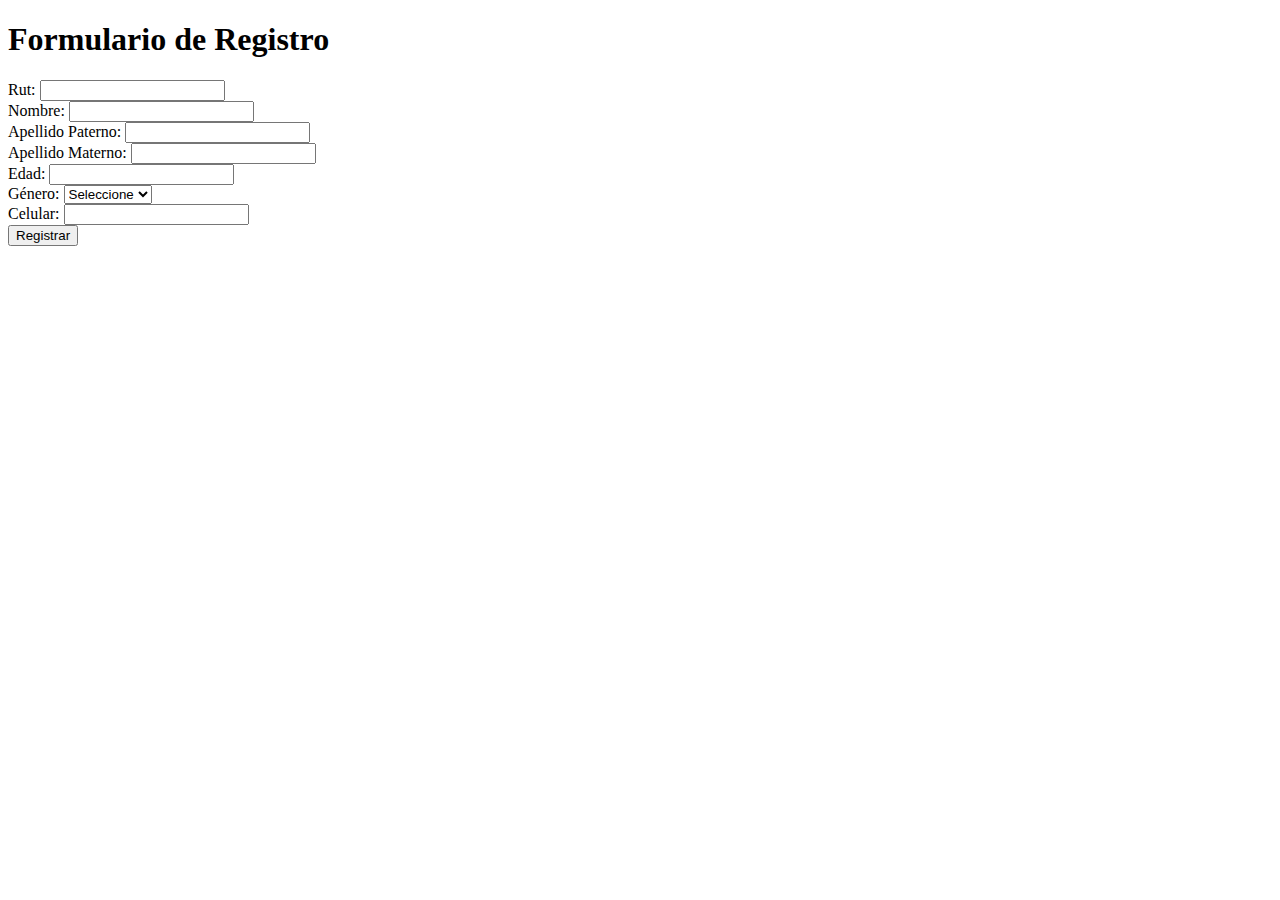
<file: actividadjquery/index.html>
<!DOCTYPE html>
<html lang="es">
<head>
    <meta charset="UTF-8">
    <meta name="viewport" content="width=device-width, initial-scale=1.0">
    <title>Formulario de Registro</title>
    <script src="https://code.jquery.com/jquery-3.7.1.min.js"></script>
    <script src="validaciones.js"></script>
</head>
<body>
    <h1>Formulario de Registro</h1>
    <form id="registroForm">
        <label for="rut">Rut:</label>
        <input type="text" id="rut" name="rut"><br>

        <label for="nombre">Nombre:</label>
        <input type="text" id="nombre" name="nombre"><br>

        <label for="apellidoPaterno">Apellido Paterno:</label>
        <input type="text" id="apellidoPaterno" name="apellidoPaterno"><br>

        <label for="apellidoMaterno">Apellido Materno:</label>
        <input type="text" id="apellidoMaterno" name="apellidoMaterno"><br>

        <label for="edad">Edad:</label>
        <input type="number" id="edad" name="edad"><br>

        <label for="genero">Género:</label>
        <select id="genero" name="genero">
            <option value="">Seleccione</option>
            <option value="masculino">Masculino</option>
            <option value="femenino">Femenino</option>
            <option value="otro">Otro</option>
        </select><br>

        <label for="celular">Celular:</label>
        <input type="text" id="celular" name="celular"><br>

        <button type="submit">Registrar</button>
    </form>
</body>
</html>
</file>
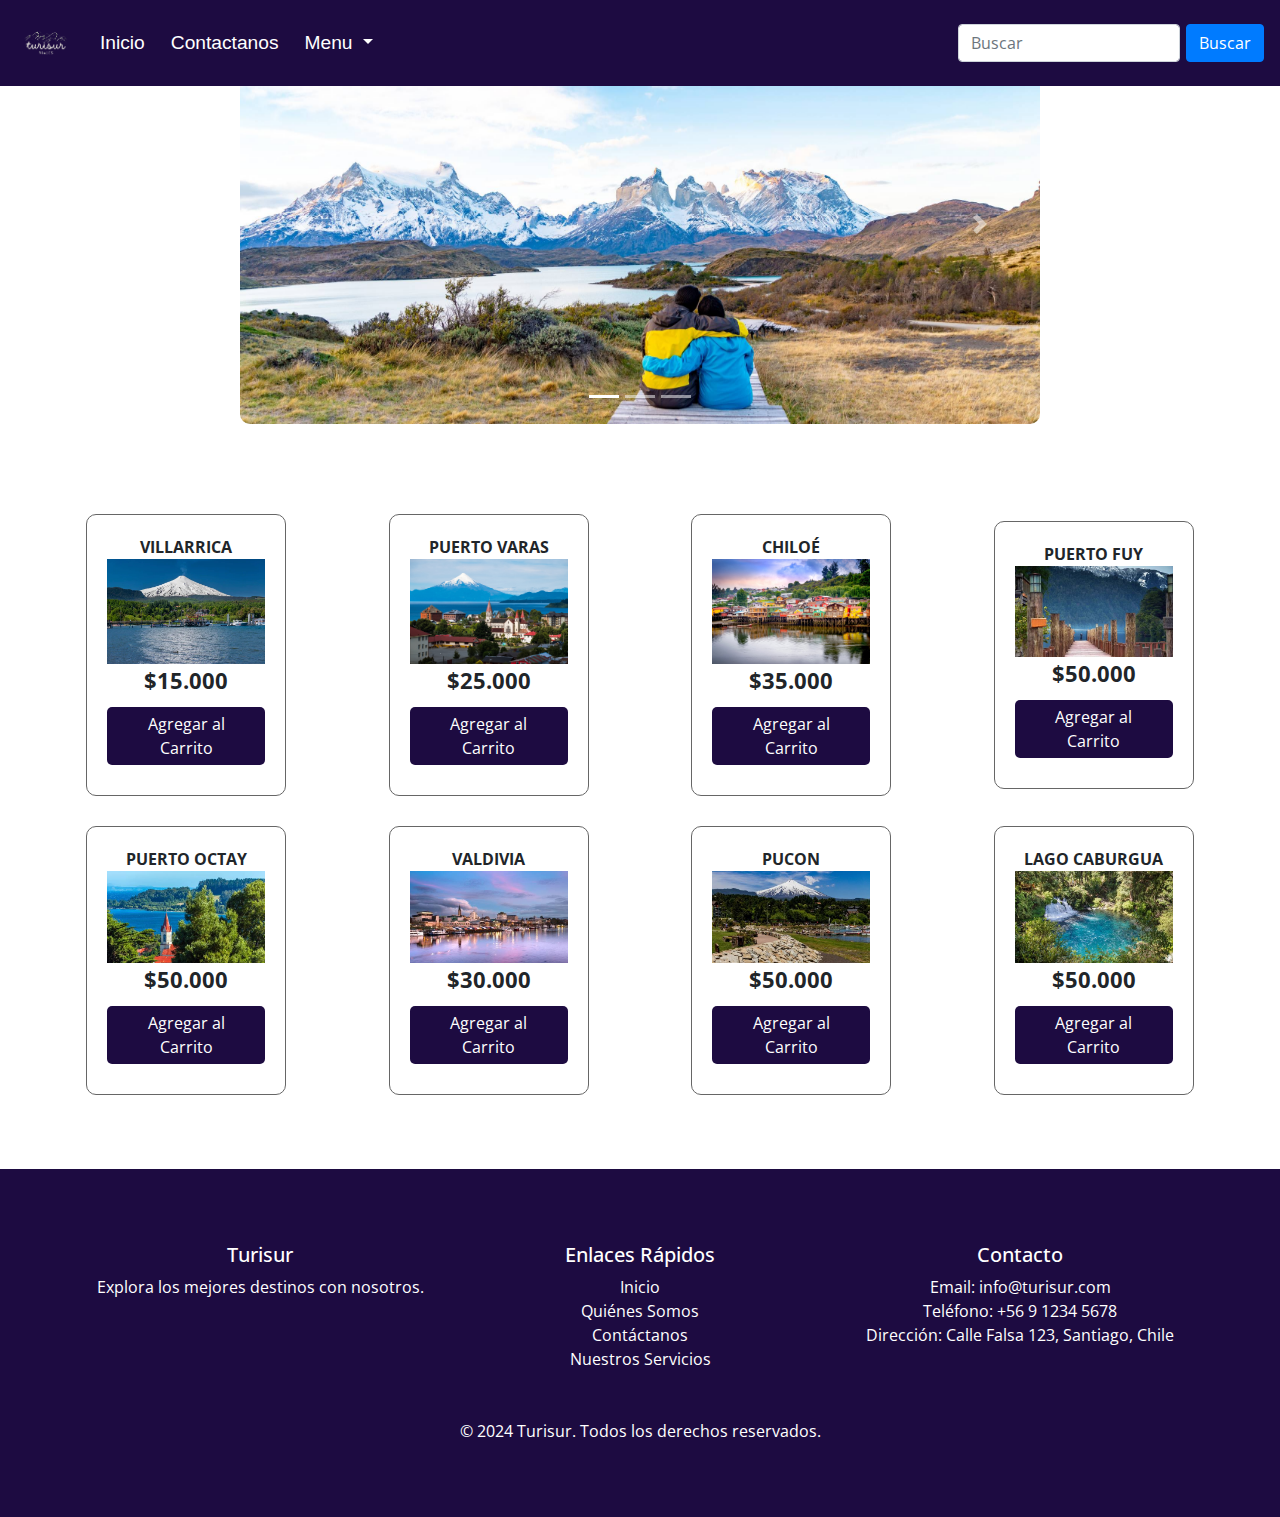
<file: Prueba2-turismoextremo/index.html>
<!DOCTYPE html>
<html lang="es">
<head>
    <meta charset="UTF-8">
    <meta http-equiv="X-UA-Compatible" content="IE=edge">
    <meta name="viewport" content="width=device-width, initial-scale=1.0">
    <link rel="stylesheet" href="https://cdnjs.cloudflare.com/ajax/libs/font-awesome/6.2.1/css/all.min.css" integrity="sha512-MV7K8+y+gLIBoVD59lQIYicR65iaqukzvf/nwasF0nqhPay5w/9lJmVM2hMDcnK1OnMGCdVK+iQrJ7lzPJQd1w==" crossorigin="anonymous" referrerpolicy="no-referrer" />
    <link rel="stylesheet" href="estilo.css">
    <script src="app.js" async></script>
    <link rel="stylesheet" href="https://stackpath.bootstrapcdn.com/bootstrap/4.5.2/css/bootstrap.min.css">
    <script src="https://code.jquery.com/jquery-3.5.1.min.js"></script>
    <script src="https://stackpath.bootstrapcdn.com/bootstrap/4.5.2/js/bootstrap.bundle.min.js"></script>
    <title>Turisur | </title>
</head>
<script>
        $(document).ready(function(){
            $('.carousel').carousel({
                interval: 3000, 
                ride: 'carousel' 
            });
        });
</script>
<body>
    <header>
        <!--Barra de Navegación-->
        <nav class="navbar navbar-expand-lg navbar-light bg-blue fixed-top">
            <a class="navbar-brand text-white" href="index.html">
                <img src="imagenes/logo-epico.png" width="60" height="60" class="d-inline-block align-top" alt="">
            </a>
            <ul class="navbar-nav me-auto mb-2 mb-lg-0">
                <li class="nav-item">
                    <a class="nav-link active text-white" aria-current="page" href="index.html">Inicio</a>
                </li>
                <li class="nav-item">
                    <a class="nav-link text-white" href="contactanos.html">Contactanos</a>
                </li>
                <li class="nav-item dropdown">
                    <a class="nav-link dropdown-toggle text-white" href="#" role="button" data-bs-toggle="dropdown" aria-expanded="false">
                        Menu
                    </a>
                    <ul class="dropdown-menu">
                        <li><a class="dropdown-item" href="quienesomos.html">Quienes Somos</a></li>
                        <li><a class="dropdown-item" href="nuestroservicios.html">Nuestros servicios</a></li>
                       
                    </ul>
                </li>
            </ul>
            <form class="d-flex ml-auto" role="search">
                <input class="form-control me-2" type="search" placeholder="Buscar" aria-label="Buscar">
                <button class="btn btn-primary" style="margin-left: 2%;" type="submit">Buscar</button>
            </form>
        </nav>
        
        
    </header>
    <div class="container mt-4">
        <div id="carouselMainIndicators1" class="carousel slide" data-ride="carousel1">
            <ol class="carousel-indicators">
                <li data-target="#carouselMainIndicators1" data-slide-to="0" class="active"></li>
                <li data-target="#carouselMainIndicators1" data-slide-to="1"></li>
                <li data-target="#carouselMainIndicators1" data-slide-to="2"></li>
            </ol>
            <div class="carousel-inner">
                <div class="carousel-item active">
                    <img class="d-block w-100" src="imagenes/estaciones-en-chile.jpeg" alt="First slide">
                </div>
                <div class="carousel-item">
                    <img class="d-block w-100" src="imagenes/post_thumbnail-6d6d897d6dcea99ac6d3acb1c4e69c1d.jpeg" alt="Second slide">
                </div>
                <div class="carousel-item">
                    <img class="d-block w-100" src="imagenes/carretera-austral_prin-min.jpg" alt="Third slide">
                </div>
            </div>
            <a class="carousel-control-prev" href="#carouselMainIndicators1" role="button" data-slide="prev">
                <span class="carousel-control-prev-icon" aria-hidden="true"></span>
                <span class="sr-only">Anterior</span>
            </a>
            <a class="carousel-control-next" href="#carouselMainIndicators1" role="button" data-slide="next">
                <span class="carousel-control-next-icon" aria-hidden="true"></span>
                <span class="sr-only">Siguiente</span>
            </a>
        </div>
    </div>
    <section class="contenedor">
        <!-- Contenedor de elementos -->
        <div class="contenedor-items">
            <div class="item">
                <span class="titulo-item">Villarrica</span>
                <img src="imagenes/villarrrica.jpg" alt="" class="img-item">
                <span class="precio-item">$15.000</span>
                <button class="boton-item">Agregar al Carrito</button>
            </div>
            <div class="item">
                <span class="titulo-item">Puerto Varas</span>
                <img src="imagenes/puerto-varas_prin-min.jpg" alt="" class="img-item">
                <span class="precio-item">$25.000</span>
                <button class="boton-item">Agregar al Carrito</button>
            </div>
            <div class="item">
                <span class="titulo-item">Chiloé</span>
                <img src="imagenes/Isla-de-Chiloé.jpg" alt="" class="img-item">
                <span class="precio-item">$35.000</span>
                <button class="boton-item">Agregar al Carrito</button>
            </div>
            <div class="item">
                <span class="titulo-item">Puerto Fuy</span>
                <img src="imagenes/puetof.jpg" alt="" class="img-item">
                <span class="precio-item">$50.000</span>
                <button class="boton-item">Agregar al Carrito</button>
            </div>
            <div class="item">
                <span class="titulo-item">Puerto Octay</span>
                <img src="imagenes/licensed-image (1).jpg" alt="" class="img-item">
                <span class="precio-item">$50.000</span>
                <button class="boton-item">Agregar al Carrito</button>
            </div>
            <div class="item">
                <span class="titulo-item">Valdivia</span>
                <img src="imagenes/valdivia.jpg" alt="" class="img-item">
                <span class="precio-item">$30.000</span>
                <button class="boton-item">Agregar al Carrito</button>
            </div>
            <div class="item">
                <span class="titulo-item">Pucon</span>
                <img src="imagenes/pucon.jpg" alt="" class="img-item">
                <span class="precio-item">$50.000</span>
                <button class="boton-item">Agregar al Carrito</button>
            </div>
            <div class="item">
                <span class="titulo-item">Lago Caburgua</span>
                <img src="imagenes/lagocaburgua.jpg" alt="" class="img-item">
                <span class="precio-item">$50.000</span>
                <button class="boton-item">Agregar al Carrito</button>
            </div>
        </div>
        <!-- Carrito de Compras -->
        <div class="carrito" id="carrito">
            <div class="header-carrito">
                <h2 class="text-white">Tu Carrito</h2>
            </div>

            <div class="carrito-items">
            </div>
            <div class="carrito-total">
                <div class="fila">
                    <strong>Tu Total</strong>
                    <span class="carrito-precio-total">
                        $120.000,00
                    </span>
                </div>
                <button class="btn-pagar">Pagar <i class="fa-solid fa-bag-shopping"></i> </button>
            </div>
        </div>
    </section>

    <footer class="text-white text-center py-4">
        <div class="container">
            <div class="row">
                <div class="col-md-4 mb-3">
                    <h5>Turisur</h5>
                    <p>Explora los mejores destinos con nosotros.</p>
                </div>
                <div class="col-md-4 mb-3">
                    <h5>Enlaces Rápidos</h5>
                    <ul class="list-unstyled">
                        <li><a href="index.html" class="text-white">Inicio</a></li>
                        <li><a href="quienesomos.html" class="text-white">Quiénes Somos</a></li>
                        <li><a href="contactanos.html" class="text-white">Contáctanos</a></li>
                        <li><a href="nuestroservicios.html" class="text-white">Nuestros Servicios</a></li>
                    </ul>
                </div>
                <div class="col-md-4 mb-3">
                    <h5>Contacto</h5>
                    <ul class="list-unstyled">
                        <li>Email: info@turisur.com</li>
                        <li>Teléfono: +56 9 1234 5678</li>
                        <li>Dirección: Calle Falsa 123, Santiago, Chile</li>
                    </ul>
                    <div class="mt-3">
                        <a href="#" class="text-white mr-2"><i class="fab fa-facebook-f"></i></a>
                        <a href="#" class="text-white mr-2"><i class="fab fa-twitter"></i></a>
                        <a href="#" class="text-white mr-2"><i class="fab fa-instagram"></i></a>
                    </div>
                </div>
            </div>
            <div class="mt-3">
                <p class="mb-0">© 2024 Turisur. Todos los derechos reservados.</p>
            </div>
        </div>
    </footer>
</body>
</html>
</file>
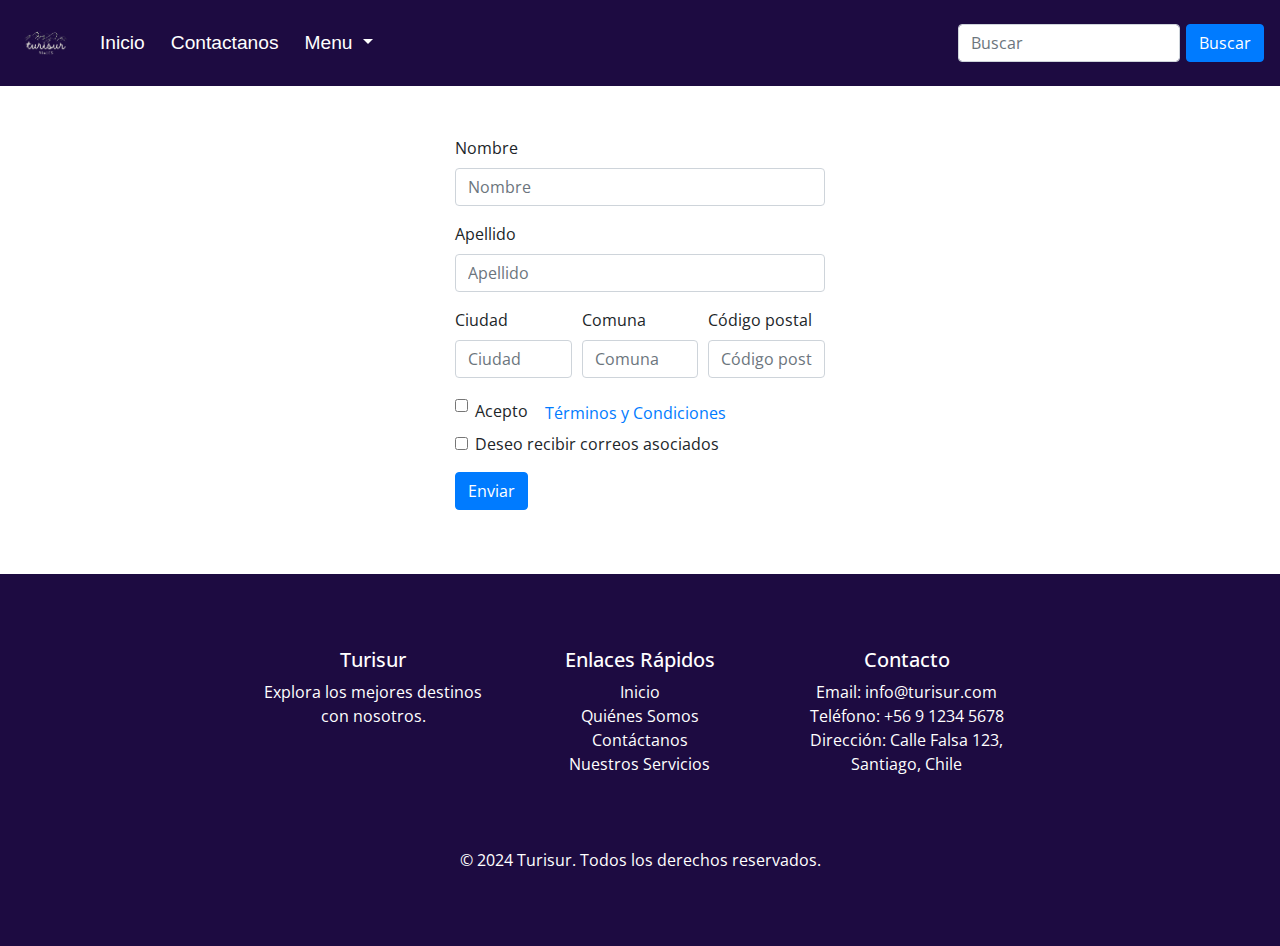
<file: Prueba2-turismoextremo/contactanos.html>
<!DOCTYPE html>
<html lang="es">
<head>
    <meta charset="UTF-8">
    <meta name="viewport" content="width=device-width, initial-scale=1.0">
    <title>Turismo Extremo Sur</title>
    <link rel="stylesheet" href="https://stackpath.bootstrapcdn.com/bootstrap/4.5.2/css/bootstrap.min.css">
    <script src="https://code.jquery.com/jquery-3.5.1.min.js"></script>
    <script src="https://stackpath.bootstrapcdn.com/bootstrap/4.5.2/js/bootstrap.min.js"></script>
    <link rel="stylesheet" href="estilo.css">
    <script src="app.js"></script>
</head>
<body>
<!-- Barra de navegación -->
<nav class="navbar navbar-expand-lg navbar-light bg-blue">
  <a class="navbar-brand text-white" href="index.html">
      <img src="imagenes/logo-epico.png" width="60" height="60" class="d-inline-block align-top" alt="" >
  </a>
  <ul class="navbar-nav me-auto mb-2 mb-lg-0">
      <li class="nav-item">
          <a class="nav-link active text-white" aria-current="page" href="index.html">Inicio</a>
      </li>
      <li class="nav-item">
          <a class="nav-link text-white" href="contactanos.html">Contactanos</a>
      </li>
      <li class="nav-item dropdown">
          <a class="nav-link dropdown-toggle text-white" href="#" role="button" data-bs-toggle="dropdown" aria-expanded="false">
              Menu
          </a>
          <ul class="dropdown-menu">
              <li><a class="dropdown-item" href="quienesomos.html">Quienes Somos</a></li>
              <li><a class="dropdown-item" href="nuestroservicios.html">Nuestros servicios</a></li>
              
          </ul>
      </li>
  </ul>
  <form class="d-flex ml-auto" role="search">
      <input class="form-control me-2" type="search" placeholder="Buscar" aria-label="Buscar">
      <button class="btn btn-primary" style="margin-left: 2%;" type="submit">Buscar</button>
  </form>
</nav>

<div class="container">
  <div class="row justify-content-center">
      <div class="col-md-6 ">
          <form id="formulario" class="needs-validation" novalidate>
              <div class="form-row">
                  <div class="col-md-12 mb-3">
                      <label for="validationCustom01">Nombre</label>
                      <input type="text" class="form-control" id="validationCustom01" placeholder="Nombre" required>
                      <div class="valid-feedback">
                        👍
                      </div>
                      <div class="invalid-feedback">
                          Por favor, ingrese su nombre.
                      </div>
                  </div>
                  <div class="col-md-12 mb-3">
                      <label for="validationCustom02">Apellido</label>
                      <input type="text" class="form-control" id="validationCustom02" placeholder="Apellido" required>
                      <div class="valid-feedback">
                        👍
                      </div>
                      <div class="invalid-feedback">
                          Por favor, ingrese su apellido.
                      </div>
                  </div>
              </div>
              <div class="form-row">
                  <div class="col-md-4 mb-3">
                      <label for="validationCustom03">Ciudad</label>
                      <input type="text" class="form-control" id="validationCustom03" placeholder="Ciudad" required>
                      <div class="invalid-feedback">
                          Por favor, coloque una ciudad válida.
                      </div>
                  </div>
                  <div class="col-md-4 mb-3">
                      <label for="validationCustom04">Comuna</label>
                      <input type="text" class="form-control" id="validationCustom04" placeholder="Comuna" required>
                      <div class="invalid-feedback">
                          Por favor, coloque una comuna válida.
                      </div>
                  </div>
                  <div class="col-md-4 mb-3">
                      <label for="validationCustom05">Código postal</label>
                      <input type="text" class="form-control" id="validationCustom05" placeholder="Código postal" required>
                      <div class="invalid-feedback">
                          Código postal inválido.
                      </div>
                  </div>
              </div>
              <div class="form-group">
                  <div class="form-check">
                      <input type="checkbox" class="form-check-input" id="invalidCheck" required>
                      <label class="form-check-label" for="invalidCheck">
                          Acepto <button class="btn text-primary" type="button" onclick="openModal()">Términos y Condiciones</button>
                      </label>
                      <div class="invalid-feedback">
                          Necesitas aceptar los términos y condiciones.
                      </div>
                  </div>
                  <div class="form-check">
                      <input type="checkbox" class="form-check-input" id="receiveCheck">
                      <label class="form-check-label" for="receiveCheck">
                          Deseo recibir correos asociados
                      </label>
                  </div>
              </div>
              <button class="btn btn-primary" type="submit">Enviar</button>
          </form>
      </div>
  </div>
</div>

<div id="myModal" class="modal">
  <div class="modal-content">
      <h2>Términos y Condiciones</h2>
      <p>Bienvenido/a a nuestra plataforma. Antes de utilizar nuestros servicios, te invitamos a leer detenidamente los siguientes términos y condiciones. Al acceder y utilizar nuestro sitio web, aplicaciones móviles o cualquier otro servicio que ofrecemos, aceptas cumplir con estas condiciones. Si no estás de acuerdo con alguno de los términos, te recomendamos que no continúes utilizando nuestros servicios.</p>
      <p>1. Propiedad Intelectual: Todos los contenidos, logotipos, marcas registradas, imágenes y demás elementos presentes en nuestra plataforma son propiedad exclusiva de nuestra empresa o de terceros con los que tenemos acuerdos. Queda prohibida su reproducción, distribución o uso no autorizado.</p>
      <p>2. Uso Adecuado: Al utilizar nuestros servicios, te comprometes a no realizar actividades ilegales, fraudulentas o que puedan afectar la seguridad de otros usuarios. No podrás utilizar nuestra plataforma para difamar, acosar o perjudicar a terceros.</p>
      <p>3. Privacidad y Protección de Datos: Respetamos tu privacidad. Consulta nuestra política de privacidad para conocer cómo recopilamos, utilizamos y protegemos tus datos personales.</p> 
      <button class="btn btn-primary" type="button" onclick="closeModal()">Cerrar</button>
  </div>
</div>

<script>
  // Función para abrir la ventana emergente
  function openModal() {
      document.getElementById("myModal").style.display = "block";
  }

  // Función para cerrar la ventana emergente
  function closeModal() {
      document.getElementById("myModal").style.display = "none";
  }

  $(document).ready(function() {
    $('#formulario').on('submit', function(event) {
      // Evitar el envío del formulario si no es válido
      if (this.checkValidity() === false) {
        event.preventDefault();
        event.stopPropagation();
      }
      // Añadir clase de validación a los campos
      $(this).addClass('was-validated');
    });

    // Validación personalizada para el formulario
    $('input').each(function() {
      $(this).on('input', function() {
        if (this.checkValidity() === true) {
          $(this).removeClass('is-invalid').addClass('is-valid');
        } else {
          $(this).removeClass('is-valid').addClass('is-invalid');
        }
      });
    });

    $('#invalidCheck').on('change', function() {
      if (this.checkValidity() === true) {
        $(this).removeClass('is-invalid').addClass('is-valid');
      } else {
        $(this).removeClass('is-valid').addClass('is-invalid');
      }
    });
  });
</script>

<footer class="text-white text-center py-4">
    <div class="container">
        <div class="row">
            <div class="col-md-4 mb-3">
                <h5>Turisur</h5>
                <p>Explora los mejores destinos con nosotros.</p>
            </div>
            <div class="col-md-4 mb-3">
                <h5>Enlaces Rápidos</h5>
                <ul class="list-unstyled">
                    <li><a href="index.html" class="text-white">Inicio</a></li>
                    <li><a href="quienesomos.html" class="text-white">Quiénes Somos</a></li>
                    <li><a href="contactanos.html" class="text-white">Contáctanos</a></li>
                    <li><a href="nuestroservicios.html" class="text-white">Nuestros Servicios</a></li>
                </ul>
            </div>
            <div class="col-md-4 mb-3">
                <h5>Contacto</h5>
                <ul class="list-unstyled">
                    <li>Email: info@turisur.com</li>
                    <li>Teléfono: +56 9 1234 5678</li>
                    <li>Dirección: Calle Falsa 123, Santiago, Chile</li>
                </ul>
                <div class="mt-3">
                    <a href="#" class="text-white mr-2"><i class="fab fa-facebook-f"></i></a>
                    <a href="#" class="text-white mr-2"><i class="fab fa-twitter"></i></a>
                    <a href="#" class="text-white mr-2"><i class="fab fa-instagram"></i></a>
                </div>
            </div>
        </div>
        <div class="mt-3">
            <p class="mb-0">© 2024 Turisur. Todos los derechos reservados.</p>
        </div>
    </div>
</footer>
</body>
</html>
</file>
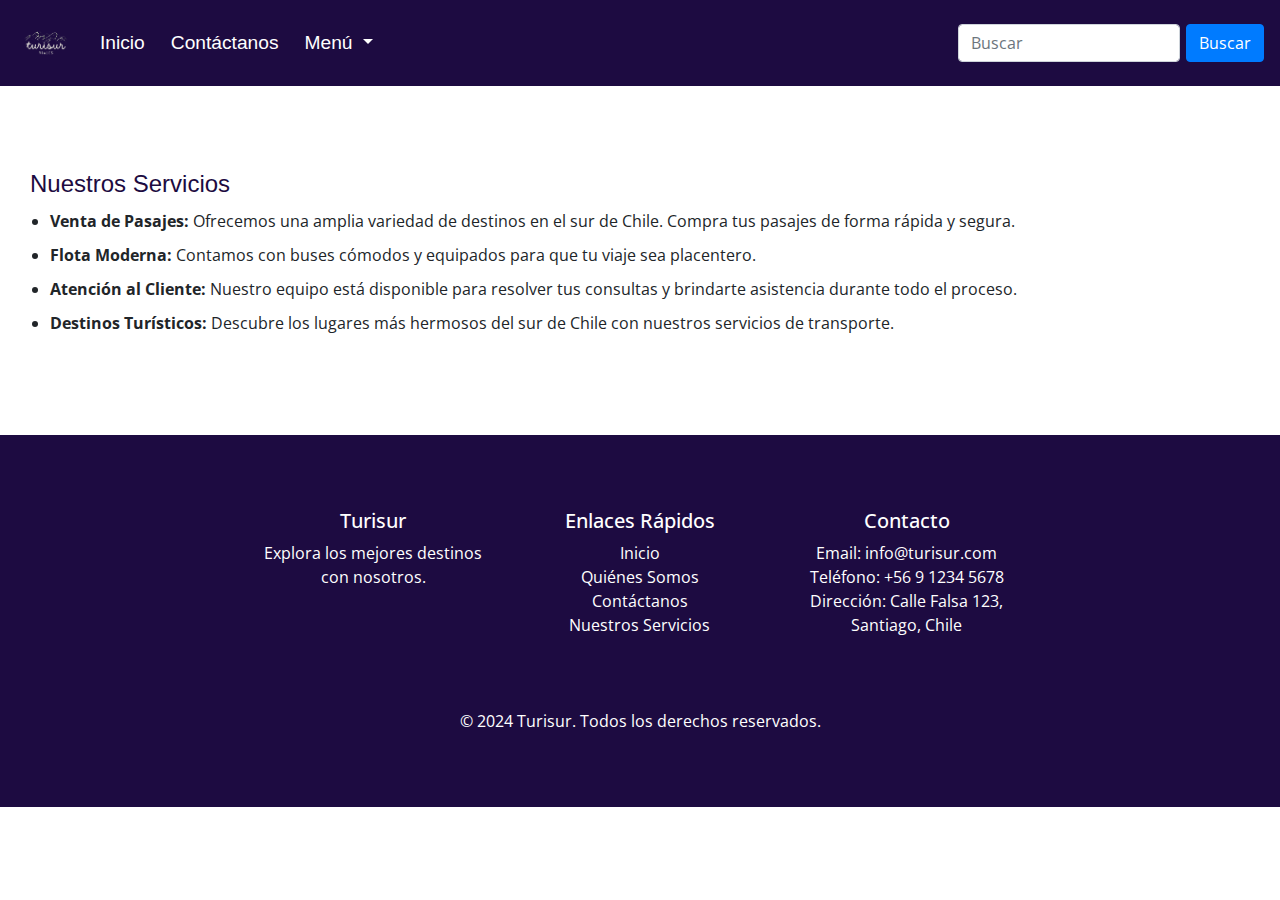
<file: Prueba2-turismoextremo/nuestroservicios.html>
<!DOCTYPE html>
<html lang="es">
<head>
    <meta charset="UTF-8">
    <meta name="viewport" content="width=device-width, initial-scale=1.0">
    <title>Nuestros Servicios - Turisur</title>
    <link rel="stylesheet" href="https://stackpath.bootstrapcdn.com/bootstrap/4.5.2/css/bootstrap.min.css">
    <script src="https://stackpath.bootstrapcdn.com/bootstrap/4.5.2/js/bootstrap.min.js"></script>
    <link rel="stylesheet" href="estilo.css">
    <script src="app.js"></script>
</head>
<body>
    <!-- Barra de Navegación -->
    <nav class="navbar navbar-expand-lg navbar-light bg-blue fixed-top">
        <a class="navbar-brand text-white" href="index.html">
            <img src="imagenes/logo-epico.png" width="60" height="60" class="d-inline-block align-top" alt="">
        </a>
        <ul class="navbar-nav me-auto mb-2 mb-lg-0">
            <li class="nav-item">
                <a class="nav-link active text-white" aria-current="page" href="index.html">Inicio</a>
            </li>
            <li class="nav-item">
                <a class="nav-link text-white" href="contactanos.html">Contáctanos</a>
            </li>
            <li class="nav-item dropdown">
                <a class="nav-link dropdown-toggle text-white" href="#" role="button" data-bs-toggle="dropdown" aria-expanded="false">
                    Menú
                </a>
                <ul class="dropdown-menu">
                    <li><a class="dropdown-item" href="quienesomos.html">Quiénes Somos</a></li>
                    <li><a class="dropdown-item" href="nuestroservicios.html">Nuestros Servicios</a></li>
                    
                </ul>
            </li>
        </ul>
        <form class="d-flex ml-auto" role="search">
            <input class="form-control me-2" type="search" placeholder="Buscar" aria-label="Buscar">
            <button class="btn btn-primary" style="margin-left: 2%;" type="submit">Buscar</button>
        </form>
    </nav>
<!--Nuestros Servicios body-->
    <section class="services">
        <h2>Nuestros Servicios</h2>
        <ul>
            <li><strong>Venta de Pasajes:</strong> Ofrecemos una amplia variedad de destinos en el sur de Chile. Compra tus pasajes de forma rápida y segura.</li>
            <li><strong>Flota Moderna:</strong> Contamos con buses cómodos y equipados para que tu viaje sea placentero.</li>
            <li><strong>Atención al Cliente:</strong> Nuestro equipo está disponible para resolver tus consultas y brindarte asistencia durante todo el proceso.</li>
            <li><strong>Destinos Turísticos:</strong> Descubre los lugares más hermosos del sur de Chile con nuestros servicios de transporte.</li>
        </ul>
    </section>
    <footer class="text-white text-center py-4">
        <div class="container">
            <div class="row">
                <div class="col-md-4 mb-3">
                    <h5>Turisur</h5>
                    <p>Explora los mejores destinos con nosotros.</p>
                </div>
                <div class="col-md-4 mb-3">
                    <h5>Enlaces Rápidos</h5>
                    <ul class="list-unstyled">
                        <li><a href="index.html" class="text-white">Inicio</a></li>
                        <li><a href="quienesomos.html" class="text-white">Quiénes Somos</a></li>
                        <li><a href="contactanos.html" class="text-white">Contáctanos</a></li>
                        <li><a href="nuestroservicios.html" class="text-white">Nuestros Servicios</a></li>
                    </ul>
                </div>
                <div class="col-md-4 mb-3">
                    <h5>Contacto</h5>
                    <ul class="list-unstyled">
                        <li>Email: info@turisur.com</li>
                        <li>Teléfono: +56 9 1234 5678</li>
                        <li>Dirección: Calle Falsa 123, Santiago, Chile</li>
                    </ul>
                    <div class="mt-3">
                        <a href="#" class="text-white mr-2"><i class="fab fa-facebook-f"></i></a>
                        <a href="#" class="text-white mr-2"><i class="fab fa-twitter"></i></a>
                        <a href="#" class="text-white mr-2"><i class="fab fa-instagram"></i></a>
                    </div>
                </div>
            </div>
            <div class="mt-3">
                <p class="mb-0">© 2024 Turisur. Todos los derechos reservados.</p>
            </div>
        </div>
    </footer>
</body>
</html>
</file>
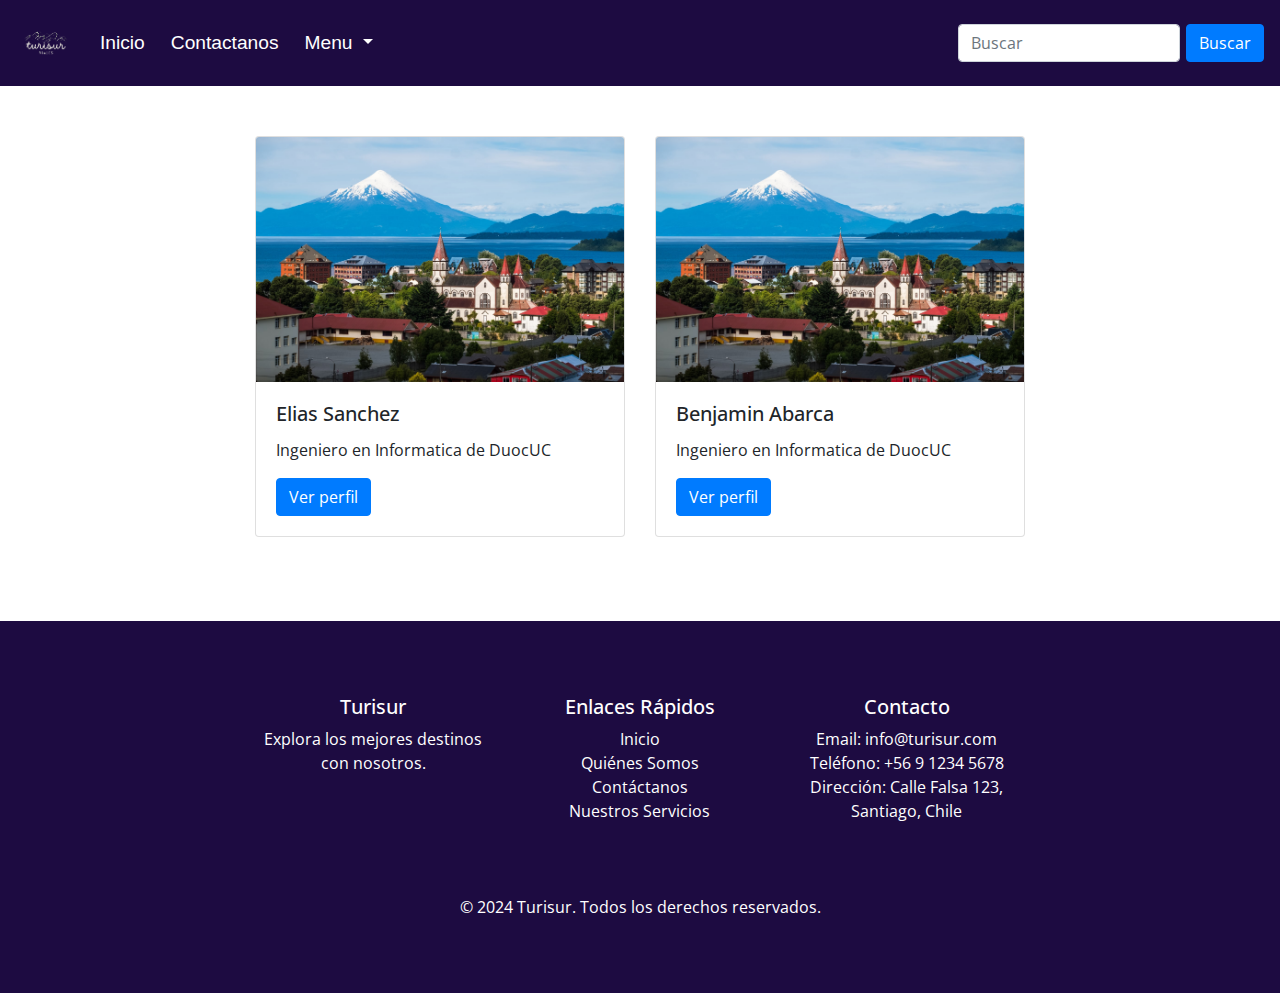
<file: Prueba2-turismoextremo/quienesomos.html>
<!DOCTYPE html>
<html lang="es">
<head>
    <meta charset="UTF-8">
    <meta name="viewport" content="width=device-width, initial-scale=1.0">
    <title>Turismo Extremo Sur</title>
    <link rel="stylesheet" href="https://stackpath.bootstrapcdn.com/bootstrap/4.5.2/css/bootstrap.min.css">
    <script src="https://code.jquery.com/jquery-3.5.1.min.js"></script>
    <script src="https://stackpath.bootstrapcdn.com/bootstrap/4.5.2/js/bootstrap.min.js"></script>
    <link rel="stylesheet" href="estilo.css">
    <script src="app.js"></script>
    
</head>

<body>
    <header>
        <!--Barra de Navegación-->
        <nav class="navbar navbar-expand-lg navbar-light bg-blue fixed-top">
            <a class="navbar-brand text-white" href="index.html">
                <img src="imagenes/logo-epico.png" width="60" height="60" class="d-inline-block align-top" alt="">
            </a>
            <ul class="navbar-nav me-auto mb-2 mb-lg-0">
                <li class="nav-item">
                    <a class="nav-link active text-white" aria-current="page" href="index.html">Inicio</a>
                </li>
                <li class="nav-item">
                    <a class="nav-link text-white" href="contactanos.html">Contactanos</a>
                </li>
                <li class="nav-item dropdown">
                    <a class="nav-link dropdown-toggle text-white" href="#" role="button" data-bs-toggle="dropdown" aria-expanded="false">
                        Menu
                    </a>
                    <ul class="dropdown-menu">
                        <li><a class="dropdown-item" href="quienesomos.html">Quienes Somos</a></li>
                        <li><a class="dropdown-item" href="nuestroservicios.html">Nuestros servicios</a></li>
                        
                    </ul>
                </li>
            </ul>
            <form class="d-flex ml-auto" role="search">
                <input class="form-control me-2" type="search" placeholder="Buscar" aria-label="Buscar">
                <button class="btn btn-primary" style="margin-left: 2%;" type="submit">Buscar</button>
            </form>
        </nav>
        
        
    </header>
    
    <div class="container mt-6">
        <div class="row">
            <div class="col-md-6">
                <div class="card">
                    <img class="card-img-top" src="imagenes/puerto-varas_prin-min.jpg" alt="Card image cap">
                    <div class="card-body">
                        <h5 class="card-title">Elias Sanchez</h5>
                        <p class="card-text">Ingeniero en Informatica de DuocUC</p>
                        <a class="btn btn-primary" href="https://www.linkedin.com/in/elias-sanchez-mendoza/">Ver perfil</a>
                    </div>
                </div>
            </div>
            <div class="col-md-6">
                <div class="card">
                    <img class="card-img-top" src="imagenes/puerto-varas_prin-min.jpg" alt="Card image cap">
                    <div class="card-body">
                        <h5 class="card-title">Benjamin Abarca</h5>
                        <p class="card-text">Ingeniero en Informatica de DuocUC</p>
                        <a class="btn btn-primary" href="https://www.linkedin.com/in/benjamin-abarca-urrutia/">Ver perfil</a>
                    </div>
                </div>
            </div>
        </div>
    </div>

    <footer class="text-white text-center py-4">
        <div class="container">
            <div class="row">
                <div class="col-md-4 mb-3">
                    <h5>Turisur</h5>
                    <p>Explora los mejores destinos con nosotros.</p>
                </div>
                <div class="col-md-4 mb-3">
                    <h5>Enlaces Rápidos</h5>
                    <ul class="list-unstyled">
                        <li><a href="index.html" class="text-white">Inicio</a></li>
                        <li><a href="quienesomos.html" class="text-white">Quiénes Somos</a></li>
                        <li><a href="contactanos.html" class="text-white">Contáctanos</a></li>
                        <li><a href="nuestroservicios.html" class="text-white">Nuestros Servicios</a></li>
                    </ul>
                </div>
                <div class="col-md-4 mb-3">
                    <h5>Contacto</h5>
                    <ul class="list-unstyled">
                        <li>Email: info@turisur.com</li>
                        <li>Teléfono: +56 9 1234 5678</li>
                        <li>Dirección: Calle Falsa 123, Santiago, Chile</li>
                    </ul>
                    <div class="mt-3">
                        <a href="#" class="text-white mr-2"><i class="fab fa-facebook-f"></i></a>
                        <a href="#" class="text-white mr-2"><i class="fab fa-twitter"></i></a>
                        <a href="#" class="text-white mr-2"><i class="fab fa-instagram"></i></a>
                    </div>
                </div>
            </div>
            <div class="mt-3">
                <p class="mb-0">© 2024 Turisur. Todos los derechos reservados.</p>
            </div>
        </div>
    </footer>
</body>
</html>
</file>
<file: Prueba2-turismoextremo/estilo.css>
@import url('https://fonts.googleapis.com/css2?family=Open+Sans:wght@300;400;500;600&family=Titillium+Web:wght@200;300;400;600;700&display=swap');
*{
    margin: 0;
    padding:0;
    font-family: 'Open Sans';
}
/* Estilos generales */
body {
    font-family: 'Roboto', Arial, sans-serif;
    margin: 0;
    padding: 0;
    background-color: #ffffff; 
}

    /* Estilos para la ventana emergente */
    .modal {
        display: none;
        position: fixed;
        top: 0;
        left: 0;
        width: 100%;
        height: 100%;
        background-color: rgba(0, 0, 0, 0.5);
    }
    .modal-content {
        background-color: #fff;
        max-width: 80%;
        margin: 20px auto;
        padding: 20px;
        border-radius: 5px;
    }
    /*Estilos para el boton*/
    .my-button {
        background-color: #007bff;
        color: #fff;
        border: none;
        padding: 10px 20px;
        border-radius: 5px;
        cursor: pointer;
        font-weight: bold; 
    }
    .my-button:hover {
        background-color: #0056b3;
    }
.container {
    margin: 50px auto;
    max-width: 800px;
}

/* Estilos para la barra de navegación */
.navbar {
    background-color: #1d0b41; 
    position: relative;
}

.navbar-brand {
    font-family: 'Montserrat', sans-serif;
    font-size: 1.5rem;
    color: #ffffff;
}

.navbar-nav .nav-link {
    font-family: 'Roboto', Arial, sans-serif;
    font-size: 1.2rem;
    margin-right: 10px;
    color: #ffffff; 
}

.nav-link:hover + .dropdown-menu,
.dropdown-menu:hover {
    display: block;
}

/* Estilos para el botón de responsividad en pantallas pequeñas */
.navbar-toggler {
    order: 2;
}

.navbar-collapse {
    order: 1;
}

/* Estilos para las secciones */
h2 {
    font-family: 'Montserrat', sans-serif;
    color: #000000;
    margin-bottom: 20px;
}


/* Estilos para el carrusel */
.carousel {
    margin-top: 50px;
    max-width: 800px; 
    margin: 0 auto; 
    border: 0,5px solid #040507;  
    border-radius: 10px; 
    overflow: hidden; 
}
/* Estilos para los elementos del carrusel */
.carousel-item img {
    width: 100%;
    height: 400px; 
    object-fit: cover; 
}


.card {
    margin-bottom: 20px;
}

.table {
    margin-top: 20px;
}

footer{
    margin-top: 5%;
    background-color: rgb(236, 236, 236);
  }


.contenedor{
    max-width: 1200px;
    padding: 10px;
    margin: auto;
    display: flex;
    justify-content: space-between;
    contain: paint;
}
/* SECCION CONTENEDOR DE ITEMS */
.contenedor .contenedor-items{
    margin-top: 30px;
    display: grid;
    grid-template-columns: repeat(auto-fit, minmax(220px, 1fr));
    grid-gap:30px;
    grid-row-gap: 30px;
    width: 100%;
    transition: .3s;
}
.contenedor .contenedor-items .item{
    max-width: 200px;
    margin: auto;
    border: 1px solid #666;
    border-radius: 10px;
    padding: 20px;
    transition: .3s;
}
.contenedor .contenedor-items .item .img-item{
    width: 100%;
}
.contenedor .contenedor-items .item:hover{
    box-shadow: 0 0 10px #666;
    scale: 1.05;
}
.contenedor .contenedor-items .item .titulo-item{
    display: block;
    font-weight: bold;
    text-align: center;
    text-transform: uppercase;
}
.contenedor .contenedor-items .item .precio-item{
    display: block;
    text-align: center;
    font-weight: bold;
    font-size: 22px;
}

.contenedor .contenedor-items .item .boton-item{
    display: block;
    margin: 10px auto;
    border: none;
    background-color: #1d0b41;
    color: #fff;
    padding: 5px 15px;
    border-radius: 5px;
    cursor: pointer;
}
/* seccion carrito */
.carrito{
    border: 1px solid #666;
    width: 35%;
    margin-top: 30px;
    border-radius: 10px;
    overflow: hidden;
    margin-bottom: auto;
    position: sticky !important;
    top: 0;
    transition: .3s;
    margin-right: -100%;
    opacity: 0;
}
.carrito .header-carrito{
    background-color: #1d0b41;
    color: #fff;
    text-align: center;
    padding: 30px 0;
}
.carrito .carrito-item{
    display: flex;
    align-items: center;
    position: relative;
    border-bottom: 1px solid #666;
    padding: 20px;
}
.carrito .carrito-item img{
    margin-right: 20px;
}
.carrito .carrito-item .carrito-item-titulo{
    display: block;
    font-weight: bold;
    margin-bottom: 10px;
    text-transform: uppercase;
}
.carrito .carrito-item .selector-cantidad{
    display: inline-block;
    margin-right: 25px;
}
.carrito .carrito-item .carrito-item-cantidad{
    border: none;
    font-size: 18px;
    background-color: transparent;
    display: inline-block;
    width:30px;
    padding: 5px;
    text-align: center;
}
.carrito .carrito-item .selector-cantidad i{
    font-size: 18px;
    width: 32px;
    height: 32px;
    line-height: 32px;
    text-align: center;
    border-radius: 50%;
    border: 1px solid #1d0b41;
    cursor: pointer;
}
.carrito .carrito-item .carrito-item-precio{
    font-weight: bold;
    display: inline-block;
    font-size: 18px;
    margin-bottom: 5px;
}
.carrito .carrito-item .btn-eliminar{
    position: absolute;
    right: 15px;
    top: 15px;
    color: black;
    font-size: 20px;
    width: 40px;
    height: 40px;
    line-height: 40px;
    text-align: center;
    border-radius: 50%;
    border: 1px solid #1d0b41;
    cursor: pointer;
    display: block;
    background: transparent;
    z-index: 20;
}
.carrito .carrito-item .btn-eliminar i{
    pointer-events: none;
}

.carrito-total{
    background-color: #f3f3f3;
    padding: 30px;
}
.carrito-total .fila{
    display: flex;
    justify-content: space-between;
    align-items: center;
    font-size: 22px;
    font-weight: bold;
    margin-bottom: 10px;
}
.carrito-total .btn-pagar{
    display: block;
    width: 100%;
    border: none;
    background: #1d0b41;
    color: #fff;
    border-radius: 5px;
    font-size: 18px;
    padding: 20px;
    display: flex;
    justify-content: space-between;
    align-items: center;
    cursor: pointer;
    transition: .3s;
}
.carrito-total .btn-pagar:hover{
    scale: 1.05;
}
/* Estilos para la sección de servicios */
.services {
    margin: 10px;
    margin-top: 5%;
    padding: 20px;

}

.services h2 {
    color: #1d0b41;
    font-size: 24px;
    margin-bottom: 10px;
}

.services ul {
    list-style: disc;
    padding-left: 20px;
}

.services li {
    margin-bottom: 10px;
    font-size: 16px;
    line-height: 1.5;
}

footer {
    background-color: #1d0b41;
    padding: 10px; 
    text-align: center; 
}

/* SECCION RESPONSIVE */
@media screen and (max-width: 850px) {
    .contenedor {
      display: block;
    }
    .contenedor-items{
        width: 100% !important;
    }
    .carrito{
        width: 100%;
    }
  }
</file>
